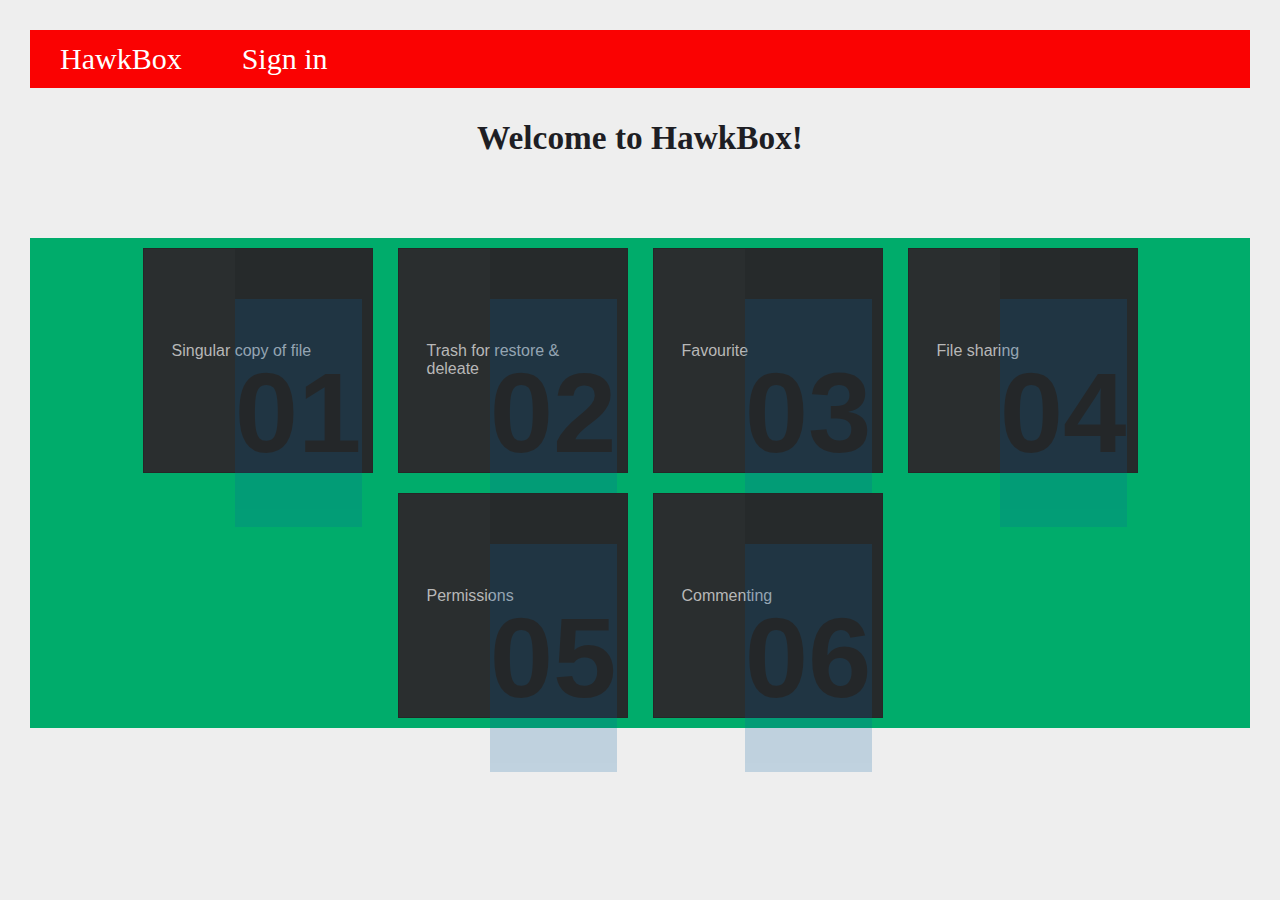
<file: index.html>
<!DOCTYPE html>
<html lang="en">
  <head>
    <meta charset="UTF-8">
    <link rel="stylesheet" media="screen" href="css/resets.css" />
    <link rel="stylesheet" media="screen" href="css/style.css" />
    <title>HawkBox</title>
  </head>
  <body>
    <div class="navbar">
  	  <a href="index.html">HawkBox</a>
  	  <a href="http://localhost:5000/login">Sign in</a>
    </div>
    <div class="text">
     <h1>Welcome to HawkBox!</h1>
     <div id="list1">
      <ul class="tilesWrap">
        <li>
          <h2>01</h2>
          <p>Singular copy of file </p>
				</li>
        <li>
					<h2>02</h2>
					<p>Trash for restore & deleate </p>
				</li>
        <li>
					<h2>03</h2>
					<p>Favourite </p>
				</li>
        <li>
					<h2>04</h2>
					<p>File sharing </p>
				</li>
        <li>
					<h2>05</h2>
					<p>Permissions </p>
				</li>
        <li>
					<h2>06</h2>
					<p>Commenting </p>
				</li>
      </ul>
     </div>
    </div>
  </body>
</html>
</file>
<file: css/style.css>
html {
	font-family: Literata, "Times New Roman", Arial; /* Imported Font Literata */
	font-size: 1.25em;
	background: #eee;
	color: #1E1E24;
	margin: 1.5em;
}
h1 {
	font-size: 1.666667em;
	padding-top: 1em;
	padding-bottom: 1em;
	text-align: center;
	font-weight: bold;
	border-color: #0B62A1;
}
h2 {
	font-weight: bold;
	text-align: center;
	margin-bottom: 1em;
	background: #0B62A4;
	padding-top: 0.5em;
	padding-bottom: 0.5em;
}
h3 {
	font-weight: bold;
	padding-bottom: 0.5em;
}
h4 {
	font-weight: bold;
}
p {
	padding: 0.5em;
}
.text {
}
form{
	padding: 1em;
	border-color: #222;
	background-color: #0B62A4;
}
input{
	width: 90%;
}
label{
	display: block;
	padding-bottom: 0.25em;
	text-align: center;
	font-weight: bold;
	text-decoration: underline;
	margin-top: 1em;
	color: #E1E8ED;
}
ul {
	padding: 1em;
	border-color: #1921B1;
	background-color: #00AC6B;
}
content {
	width : 100%;
	display: inline-block;
}
footer {
	width: 100%;
	height : 60px;
	display: inline-block;
}
* {
	box-sizing: border-box;
}
img {
	vertical-align: middle;
}
.tilesWrap {
	padding: 0;
	margin: 50px auto;
	list-style: none;
	text-align: center;
}
.tilesWrap li {
	display: inline-block;
	width: 20%;
	min-width: 200px;
	max-width: 230px;
	padding: 80px 20px 40px;
	position: relative;
	vertical-align: top;
	margin: 10px;
	font-family: 'helvetica', san-serif;
	min-height: 25vh;
	background: #262a2b;
	border: 1px solid #252727;
	text-align: left;
}
.tilesWrap li h2 {
	font-size: 114px;
	margin: 0;
	position: absolute;
	opacity: 0.2;
	top: 50px;
	right: 10px;
	transition: all 0.3s ease-in-out;
}
.tilesWrap li h3 {
	font-size: 20px;
	color: #b7b7b7;
	margin-bottom: 5px;
}
.tilesWrap li p {
	font-size: 16px;
	line-height: 18px;
	color: #b7b7b7;
	margin-top: 5px;
}
.tilesWrap li button {
	background: transparent;
	border: 1px solid #b7b7b7;
	padding: 10px 20px;
	color: #b7b7b7;
	border-radius: 3px;
	position: relative;
	transition: all 0.3s ease-in-out;
	transform: translateY(-40px);
	opacity: 0;
	cursor: pointer;
	overflow: hidden;
}
.tilesWrap li button:before {
	content: '';
	position: absolute;
	height: 100%;
	width: 120%;
	background: #b7b7b7;
	top: 0;
	opacity: 0;
	left: -140px;
	border-radius: 0 20px 20px 0;
	z-index: -1;
	transition: all 0.3s ease-in-out;
}
.tilesWrap li:hover button {
	transform: translateY(5px);
	opacity: 1;
}
.tilesWrap li button:hover {
	color: #262a2b;
}
.tilesWrap li button:hover:before {
	left: 0;
	opacity: 1;
}
.tilesWrap li:hover h2 {
	top: 0px;
	opacity: 0.6;
}
.tilesWrap li:before {
	content: '';
	position: absolute;
	top: -2px;
	left: -2px;
	right: -2px;
	bottom: -2px;
	z-index: -1;
	background: #fff;
	transform: skew(2deg, 2deg);
}
.tilesWrap li:after {
	content: '';
	position: absolute;
	width: 40%;
	height: 100%;
	left: 0;
	top: 0;
	background: rgba(255, 255, 255, 0.02);
}
.tilesWrap li:before {
}
/* The navigation menu */
.navbar {
	overflow: hidden;
	background-color: #fa0202;
}
/* Navigation links */
.navbar a {
	float: left;
	font-size: 30px;
	color: #ffffff;
	text-align: center;
	padding: 14px 30px;
	text-decoration: none;
}
.navbar a:hover {
	background-color: #0B62A4;
}
.center {
	margin-left: auto;
	margin-right: auto;
	display: block
}
div.contact {
	position: absolute;
	bottom: 0;
	width: 100%;
	height: 2.5em;
}
</file>
<file: css/resets.css>
/* http://meyerweb.com/eric/tools/css/reset/
   v2.0 | 20110126
   License: none (public domain)
*/

html, body, div, span, applet, object, iframe,
h1, h2, h3, h4, h5, h6, p, blockquote, pre,
a, abbr, acronym, address, big, cite, code,
del, dfn, em, img, ins, kbd, q, s, samp,
small, strike, strong, sub, sup, tt, var,
b, u, i, center,
dl, dt, dd, ol, ul, li,
fieldset, form, label, legend,
table, caption, tbody, tfoot, thead, tr, th, td,
article, aside, canvas, details, embed,
figure, figcaption, footer, header, hgroup,
menu, nav, output, ruby, section, summary,
time, mark, audio, video {
	margin: 0;
	padding: 0;
	border: 0;
	font-size: 100%;
	font: inherit;
	vertical-align: baseline;
}
/* HTML5 display-role reset for older browsers */
article, aside, details, figcaption, figure,
footer, header, hgroup, main, menu, nav, section {
	display: block;
}
html {
	line-height: 1;
}
body {
  line-height: inherit;
}
ol, ul {
	list-style: none;
}
blockquote, q {
	quotes: none;
}
blockquote:before, blockquote:after,
q:before, q:after {
	content: '';
	content: none;
}
table {
	border-collapse: collapse;
	border-spacing: 0;
}


/*! normalize.css v5.0.0 | MIT License | github.com/necolas/normalize.css */

/* Forms
   ========================================================================== */

/**
 * 1. Change the font styles in all browsers (opinionated).
 * 2. Remove the margin in Firefox and Safari.
 */

button,
input,
optgroup,
select,
textarea {
  font-family: sans-serif; /* 1 */
  font-size: 100%; /* 1 */
  line-height: 1.15; /* 1 */
  margin: 0; /* 2 */
}

/**
 * Show the overflow in IE.
 * 1. Show the overflow in Edge.
 */

button,
input { /* 1 */
  overflow: visible;
}

/**
 * Remove the inheritance of text transform in Edge, Firefox, and IE.
 * 1. Remove the inheritance of text transform in Firefox.
 */

button,
select { /* 1 */
  text-transform: none;
}

/**
 * 1. Prevent a WebKit bug where (2) destroys native `audio` and `video`
 *    controls in Android 4.
 * 2. Correct the inability to style clickable types in iOS and Safari.
 */

button,
html [type="button"], /* 1 */
[type="reset"],
[type="submit"] {
  -webkit-appearance: button; /* 2 */
}

/**
 * Remove the inner border and padding in Firefox.
 */

button::-moz-focus-inner,
[type="button"]::-moz-focus-inner,
[type="reset"]::-moz-focus-inner,
[type="submit"]::-moz-focus-inner {
  border-style: none;
  padding: 0;
}

/**
 * Restore the focus styles unset by the previous rule.
 */

button:-moz-focusring,
[type="button"]:-moz-focusring,
[type="reset"]:-moz-focusring,
[type="submit"]:-moz-focusring {
  outline: 1px dotted ButtonText;
}

/**
 * Change the border, margin, and padding in all browsers (opinionated).
 */

fieldset {
  border: 1px solid #c0c0c0;
  margin: 0 2px;
  padding: 0.35em 0.625em 0.75em;
}

/**
 * 1. Correct the text wrapping in Edge and IE.
 * 2. Correct the color inheritance from `fieldset` elements in IE.
 * 3. Remove the padding so developers are not caught out when they zero out
 *    `fieldset` elements in all browsers.
 */

legend {
  box-sizing: border-box; /* 1 */
  color: inherit; /* 2 */
  display: table; /* 1 */
  max-width: 100%; /* 1 */
  padding: 0; /* 3 */
  white-space: normal; /* 1 */
}

/**
 * 1. Add the correct display in IE 9-.
 * 2. Add the correct vertical alignment in Chrome, Firefox, and Opera.
 */

progress {
  display: inline-block; /* 1 */
  vertical-align: baseline; /* 2 */
}

/**
 * Remove the default vertical scrollbar in IE.
 */

textarea {
  overflow: auto;
}

/**
 * 1. Add the correct box sizing in IE 10-.
 * 2. Remove the padding in IE 10-.
 */

[type="checkbox"],
[type="radio"] {
  box-sizing: border-box; /* 1 */
  padding: 0; /* 2 */
}

/**
 * Correct the cursor style of increment and decrement buttons in Chrome.
 */

[type="number"]::-webkit-inner-spin-button,
[type="number"]::-webkit-outer-spin-button {
  height: auto;
}

/**
 * 1. Correct the odd appearance in Chrome and Safari.
 * 2. Correct the outline style in Safari.
 */

[type="search"] {
  -webkit-appearance: textfield; /* 1 */
  outline-offset: -2px; /* 2 */
}

/**
 * Remove the inner padding and cancel buttons in Chrome and Safari on macOS.
 */

[type="search"]::-webkit-search-cancel-button,
[type="search"]::-webkit-search-decoration {
  -webkit-appearance: none;
}

/**
 * 1. Correct the inability to style clickable types in iOS and Safari.
 * 2. Change font properties to `inherit` in Safari.
 */

::-webkit-file-upload-button {
  -webkit-appearance: button; /* 1 */
  font: inherit; /* 2 */
}
</file>
